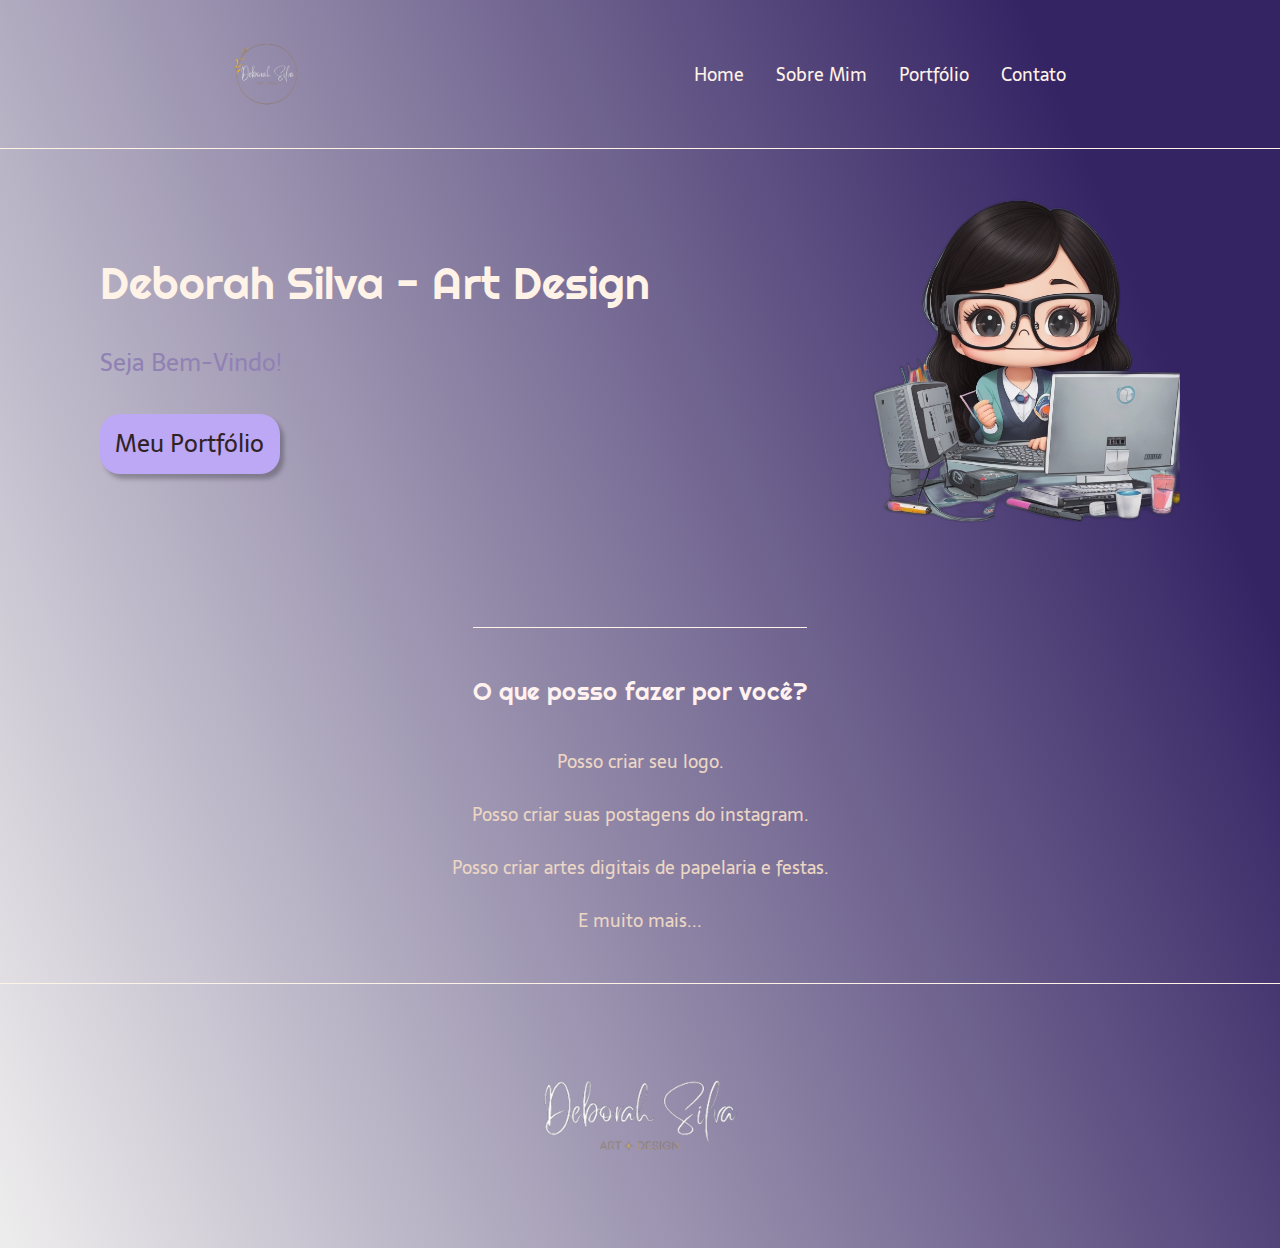
<file: index.html>
<!DOCTYPE html>
<html lang="pt-br">
<head>
    <meta charset="UTF-8">
    <meta name="viewport" content="width=device-width, initial-scale=1.0">
    <title>Deborah Silva - Art Design</title>

    <link rel="icon" type="image/x-icon" href="./assets/icon2.ico">

    <link rel="stylesheet" href="./styles/style.css">
  
    <link rel="preconnect" href="https://fonts.gstatic.com">
    <link href="https://fonts.googleapis.com/css2?family=Mukta:wght@300;400;600&display=swap" rel="stylesheet">
    <link href="https://unpkg.com/aos@2.3.1/dist/aos.css" rel="stylesheet">

</head>
<body>
    <!--Backgroung video-->
    <!-- 
    <div class="bg-video">
        <video class="video" autoplay muted loop>
            <source src="assets/background-video.mp4" type="video/mp4">
        </video>
    </div> 
    -->
    
    <!--Barra de Navegação-->
    <header class="cabecalho">
        <img class="cabecalho-imagem" src="./assets/3.png" alt="logo">
        <nav class="cabecalho-menu">
            <a class="cabecalho-menu-item" href="#">Home</a>
            <a class="cabecalho-menu-item" href="#">Sobre Mim</a>
            <a class="cabecalho-menu-item" href="#">Portfólio</a>
            <a class="cabecalho-menu-item" href="#">Contato</a>
        </nav>

        <!--Icones Redes Sociais-->
        <!--
        <div class="navigation-social">
            <a href="#" target="_blank">
                <svg xmlns="http://www.w3.org/2000/svg" viewBox="0 0 512 512">
                  <path fill="#EDF1F7" d="M504 256C504 119 393 8 256 8S8 119 8 256c0 123.78 90.69 226.38 209.25 245V327.69h-63V256h63v-54.64c0-62.15 37-96.48 93.67-96.48 27.14 0 55.52 4.84 55.52 4.84v61h-31.28c-30.8 0-40.41 19.12-40.41 38.73V256h68.78l-11 71.69h-57.78V501C413.31 482.38 504 379.78 504 256z"/>
                </svg>
              </a>
              <a href="#" target="_blank">
                <svg xmlns="http://www.w3.org/2000/svg" viewBox="0 0 448 512">
                  <path fill="#EDF1F7" d="M224.1 141c-63.6 0-114.9 51.3-114.9 114.9s51.3 114.9 114.9 114.9S339 319.5 339 255.9 287.7 141 224.1 141zm0 189.6c-41.1 0-74.7-33.5-74.7-74.7s33.5-74.7 74.7-74.7 74.7 33.5 74.7 74.7-33.6 74.7-74.7 74.7zm146.4-194.3c0 14.9-12 26.8-26.8 26.8-14.9 0-26.8-12-26.8-26.8s12-26.8 26.8-26.8 26.8 12 26.8 26.8zm76.1 27.2c-1.7-35.9-9.9-67.7-36.2-93.9-26.2-26.2-58-34.4-93.9-36.2-37-2.1-147.9-2.1-184.9 0-35.8 1.7-67.6 9.9-93.9 36.1s-34.4 58-36.2 93.9c-2.1 37-2.1 147.9 0 184.9 1.7 35.9 9.9 67.7 36.2 93.9s58 34.4 93.9 36.2c37 2.1 147.9 2.1 184.9 0 35.9-1.7 67.7-9.9 93.9-36.2 26.2-26.2 34.4-58 36.2-93.9 2.1-37 2.1-147.8 0-184.8zM398.8 388c-7.8 19.6-22.9 34.7-42.6 42.6-29.5 11.7-99.5 9-132.1 9s-102.7 2.6-132.1-9c-19.6-7.8-34.7-22.9-42.6-42.6-11.7-29.5-9-99.5-9-132.1s-2.6-102.7 9-132.1c7.8-19.6 22.9-34.7 42.6-42.6 29.5-11.7 99.5-9 132.1-9s102.7-2.6 132.1 9c19.6 7.8 34.7 22.9 42.6 42.6 11.7 29.5 9 99.5 9 132.1s2.7 102.7-9 132.1z"/>
                </svg>
              </a>
        </div>
        -->

    </header>

    <!--Conteúdo-->
    <main class="conteudo">
        <section class="conteudo-principal">
            <div class="conteudo-principal-escrito">
                <h1 class="conteudo-principal-escrito-titulo">Deborah Silva - Art Design</h1>
                <h2 class="conteudo-principal-escrito-subtitulo">Seja Bem-Vindo!</h2>
                <button class="conteudo-principal-escrito-botao">Meu Portfólio</button>
            </div>
            <img class="conteudo-principal-imagem" src="./assets/6.png" alt="Imagem Bonequinha">
        </section>

        <section class="conteudo-secundario">
            <h3 class="conteudo-secundario-titulo">O que posso fazer por você?</h3>
            <p class="conteudo-secundario-paragrafo">Posso criar seu logo.</p>
            <p class="conteudo-secundario-paragrafo">Posso criar suas postagens do instagram.</p>
            <p class="conteudo-secundario-paragrafo">Posso criar artes digitais de papelaria e festas.</p>
            <p class="conteudo-secundario-paragrafo">E muito mais...</p>
        </section>
    </main>

    <footer class="rodape">
        <img class="rodape-imagem" src="./assets/7.png">
    </footer>

</body>
</html>
</file>
<file: styles/style.css>
@import url('https://fonts.googleapis.com/css2?family=Righteous&family=Sarala:wght@400;700&display=swap');

* {
    margin: 0;
    padding: 0;
    box-sizing: border-box;
    text-decoration: none;
}

body {
    font-size: 100%;
    background: linear-gradient(68.15deg, #2f232516.62%, #352464 85.61%);
}

.cabecalho {
    display: flex;
    flex-direction: row;
    align-items: center;
    justify-content: space-around;
    padding: 24px;
}

.cabecalho-imagem {
    height: 100px;
}

.cabecalho-menu {
    display: flex;
    gap: 32px;
}

.cabecalho-menu-item {
    font-family: 'Sarala', sans-serif;
    color: #fff2e7;
    font-weight: 400;
    font-size: 18px;
}

.conteudo {
    margin-bottom: 48px;
    border-top: 0.4px solid #fff2e7;
}

.conteudo-principal {
    display: flex;
    flex-direction: row;
    align-items: center;
    justify-content: space-around;
}

.conteudo-principal-escrito {
    display: flex;
    flex-direction: column;
    gap: 32px;
}

.conteudo-principal-escrito-titulo {
    font-family: 'Righteous', cursive;
    font-weight: 400;
    font-size: 44px;
    color: #fff2e7;
}

.conteudo-principal-escrito-subtitulo {
    font-family: 'Sarala', sans-serif;
    font-weight: 400;
    font-size: 24px;
    color: #9182b4;
}

.conteudo-principal-escrito-botao {
    background-color: #bda8f5;
    width: 180px;
    height: 60px;
    border: none;
    box-shadow: 4px 5px 4px rgba(0, 0, 0, 0.25);
    border-radius: 20px;
    font-family: 'Sarala', sans-serif;
    font-weight: 400;
    font-size: 24px;
    color: #2f2325;
}

.conteudo-principal-escrito-botao:hover {
    background-color: rgba(196, 205, 236, 0.53);
}


.conteudo-principal-imagem {
    height: 430px;
}

.conteudo-secundario {
    display: flex;
    flex-direction: column;
    align-items: center;
    gap: 24px;
    margin-top: 48px;
}

.conteudo-secundario-titulo {
    border-top: 0.4px solid #fff2e7;
    padding-top: 48px;
    font-family: 'Righteous', cursive;
    font-weight: 400;
    font-size: 24px;
    color: #fff2ef;
    margin-bottom: 16px;
}

.conteudo-secundario-paragrafo {
    font-family: 'Sarala', sans-serif;
    font-weight: 300;
    font-size: 18px;
    color: #ecd6c4;
}

.rodape {
    padding: 32px;
    border-top: 0.4px solid #fff2e7;
}

.rodape-imagem {
    height: 200px;
    display: block;
    margin: 0 auto;
}
</file>
